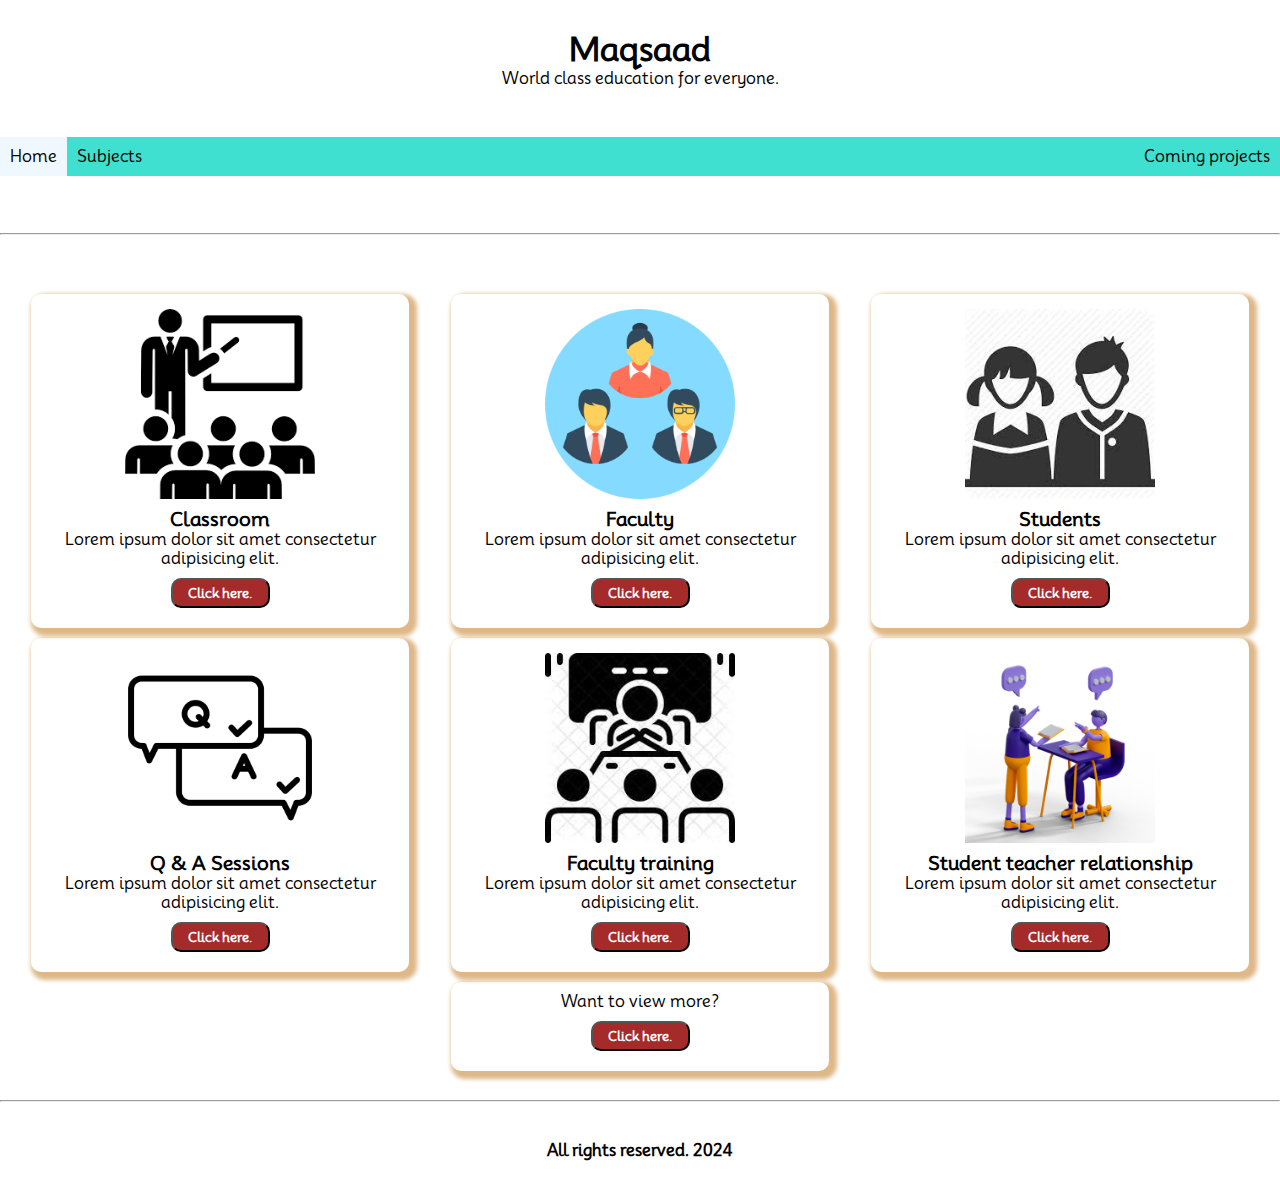
<file: Assignment 4 Web assignment/Flexbox/index.html>
<!DOCTYPE html>
<html lang="en">
<head>
    <meta charset="UTF-8">
    <meta name="viewport" content="width=device-width, initial-scale=1.0">
    <title>Maqsaad - World class education for everyone.</title>
    <link rel="stylesheet" href="./all_styles.css"></link>
</head>
<body>
    <!-- 3 page ebsite using flexbox -->
    <head>
        <div class="training-section">
            <h1>Maqsaad</h1>
            <span class="header-heading">World class education for everyone.</span>
        </div>
    </head>
    <br>
    <div class="navbar">
        <a href="./index.html" class="active" target="_blank">Home</a>
        <a href="./subjects.html" target="_blank">Subjects</a>

        <div class="navbar-right">
            <a href="./coming-projects.html" target="_blank">Coming projects</a>
        </div>
    </div>

    <br><br>
    <br><hr><br>

    <div class="container">
        <div class="training-items">
            <img class="home-img" src="./home images/classroom icon.png" alt="Chemistry">
            <h3>Classroom</h3>
            <p>Lorem ipsum dolor sit amet consectetur adipisicing elit.</p>
            <button class="btn">Click here.</button>
        </div>

        <div class="training-items">
            <img class="home-img" src="./home images/faculty.png" alt="Physics">
            <h3>Faculty</h3>
            <p>Lorem ipsum dolor sit amet consectetur adipisicing elit.</p>
            <button class="btn">Click here.</button>
        </div>

        <div class="training-items">
            <img class="home-img" src="./home images/students icon.jpg" alt="Pakistan">
            <h3>Students</h3>
            <p>Lorem ipsum dolor sit amet consectetur adipisicing elit.</p>
            <button class="btn">Click here.</button>
        </div>

        <div class="training-items">
            <img class="home-img" src="./home images/q&a session.png" alt="Geography">
            <h3>Q & A Sessions</h3>
            <p>Lorem ipsum dolor sit amet consectetur adipisicing elit.</p>
            <button class="btn">Click here.</button>
        </div>

        <div class="training-items">
            <img class="home-img" src="./home images/faculty training 2.jpg" alt="English">
            <h3>Faculty training</h3>
            <p>Lorem ipsum dolor sit amet consectetur adipisicing elit.</p>
            <button class="btn">Click here.</button>
        </div>

        <div class="training-items">
            <img class="home-img" src="./home images/student teacher relationship.jpg" alt="History">
            <h3>Student teacher relationship</h3>
            <p>Lorem ipsum dolor sit amet consectetur adipisicing elit.</p>
            <button class="btn">Click here.</button>
        </div>

        <div class="training-items">
            <p>Want to view more?</p>
            <button href="" class="btn">Click here.</button>
        </div>
    </div>
    <br><hr><br>

    <footer>
        <p class="footer-heading">All rights reserved. 2024</p>
    </footer>
</body>
</html>
</file>
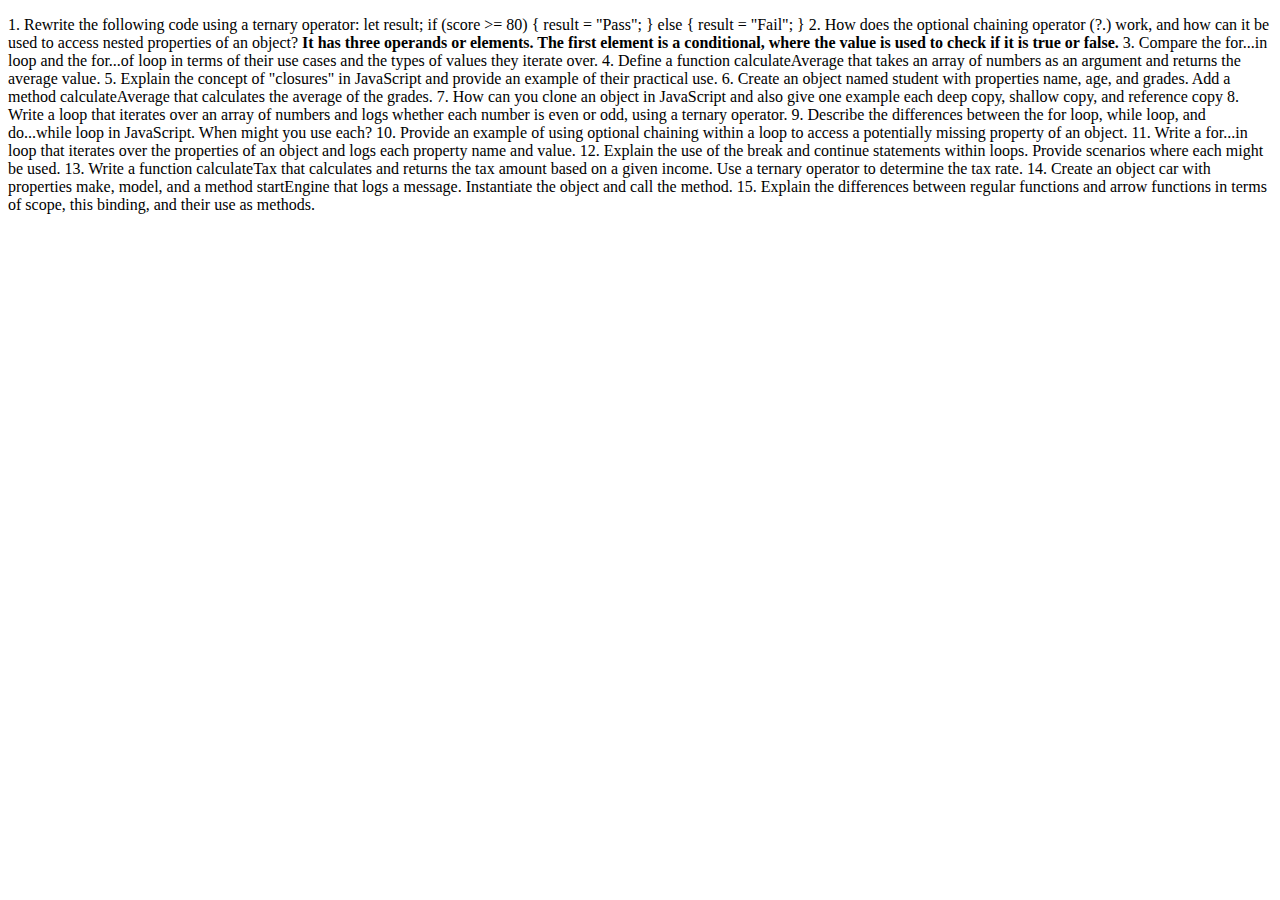
<file: JS_basics.html>
<!DOCTYPE html>
<html lang="en">
<head>
    <meta charset="UTF-8">
    <meta name="viewport" content="width=device-width, initial-scale=1.0">
    <title>Document</title>
</head>
<body>
    <p>
        1. Rewrite the following code using a ternary operator:
let result;
if (score >= 80) {
    result = "Pass";
} else {
    result = "Fail";
}

2. How does the optional chaining operator (?.) work, and how can it be used to access nested properties of an object?
<!-- Question 2 -->
<strong>It has three operands or elements. The first element is a conditional, where the value is used to check if it is true or false.</strong>

3. Compare the for...in loop and the for...of loop in terms of their use cases and the types of values they iterate over.

4. Define a function calculateAverage that takes an array of numbers as an argument and returns the average value.

5. Explain the concept of "closures" in JavaScript and provide an example of their practical use.

6. Create an object named student with properties name, age, and grades. Add a method calculateAverage that calculates the average of the grades.

7. How can you clone an object in JavaScript and also give one example each deep copy, shallow copy, and reference copy

8. Write a loop that iterates over an array of numbers and logs whether each number is even or odd, using a ternary operator.

9. Describe the differences between the for loop, while loop, and do...while loop in JavaScript. When might you use each?

10. Provide an example of using optional chaining within a loop to access a potentially missing property of an object.

11. Write a for...in loop that iterates over the properties of an object and logs each property name and value.

12. Explain the use of the break and continue statements within loops. Provide scenarios where each might be used.

13. Write a function calculateTax that calculates and returns the tax amount based on a given income. Use a ternary operator to determine the tax rate.

14. Create an object car with properties make, model, and a method startEngine that logs a message. Instantiate the object and call the method.

15. Explain the differences between regular functions and arrow functions in terms of scope, this binding, and their use as methods.
    </p>
    <script src="./JS_basics.js"></script>
</body>
</html>
</file>
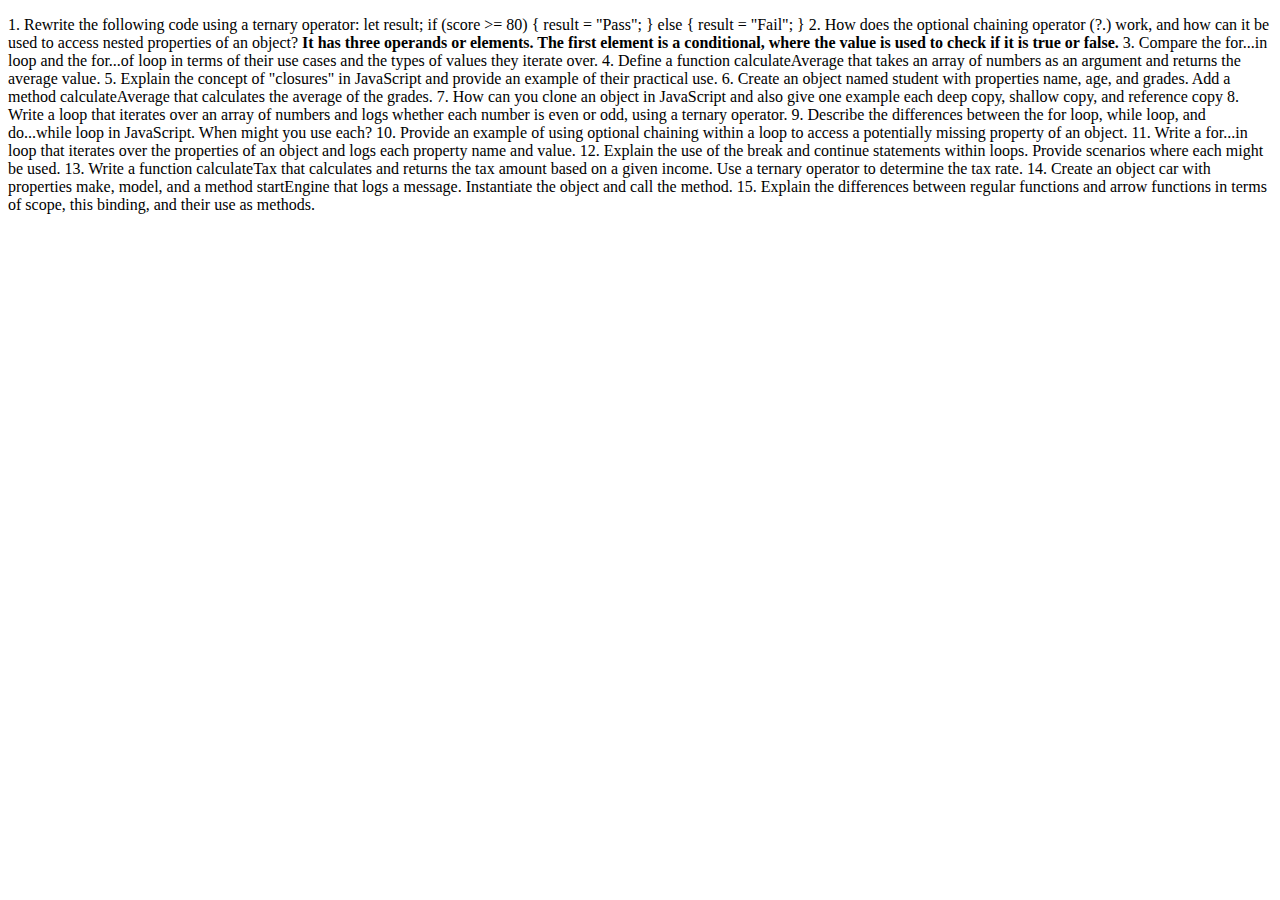
<file: Assignment 3 code with PDF/JS_basics.html>
<!DOCTYPE html>
<html lang="en">
<head>
    <meta charset="UTF-8">
    <meta name="viewport" content="width=device-width, initial-scale=1.0">
    <title>Document</title>
</head>
<body>
    <p>
        1. Rewrite the following code using a ternary operator:
let result;
if (score >= 80) {
    result = "Pass";
} else {
    result = "Fail";
}

2. How does the optional chaining operator (?.) work, and how can it be used to access nested properties of an object?
<!-- Question 2 -->
<strong>It has three operands or elements. The first element is a conditional, where the value is used to check if it is true or false.</strong>

3. Compare the for...in loop and the for...of loop in terms of their use cases and the types of values they iterate over.

4. Define a function calculateAverage that takes an array of numbers as an argument and returns the average value.

5. Explain the concept of "closures" in JavaScript and provide an example of their practical use.

6. Create an object named student with properties name, age, and grades. Add a method calculateAverage that calculates the average of the grades.

7. How can you clone an object in JavaScript and also give one example each deep copy, shallow copy, and reference copy

8. Write a loop that iterates over an array of numbers and logs whether each number is even or odd, using a ternary operator.

9. Describe the differences between the for loop, while loop, and do...while loop in JavaScript. When might you use each?

10. Provide an example of using optional chaining within a loop to access a potentially missing property of an object.

11. Write a for...in loop that iterates over the properties of an object and logs each property name and value.

12. Explain the use of the break and continue statements within loops. Provide scenarios where each might be used.

13. Write a function calculateTax that calculates and returns the tax amount based on a given income. Use a ternary operator to determine the tax rate.

14. Create an object car with properties make, model, and a method startEngine that logs a message. Instantiate the object and call the method.

15. Explain the differences between regular functions and arrow functions in terms of scope, this binding, and their use as methods.
    </p>
    <script src="./JS_basics.js"></script>
</body>
</html>
</file>
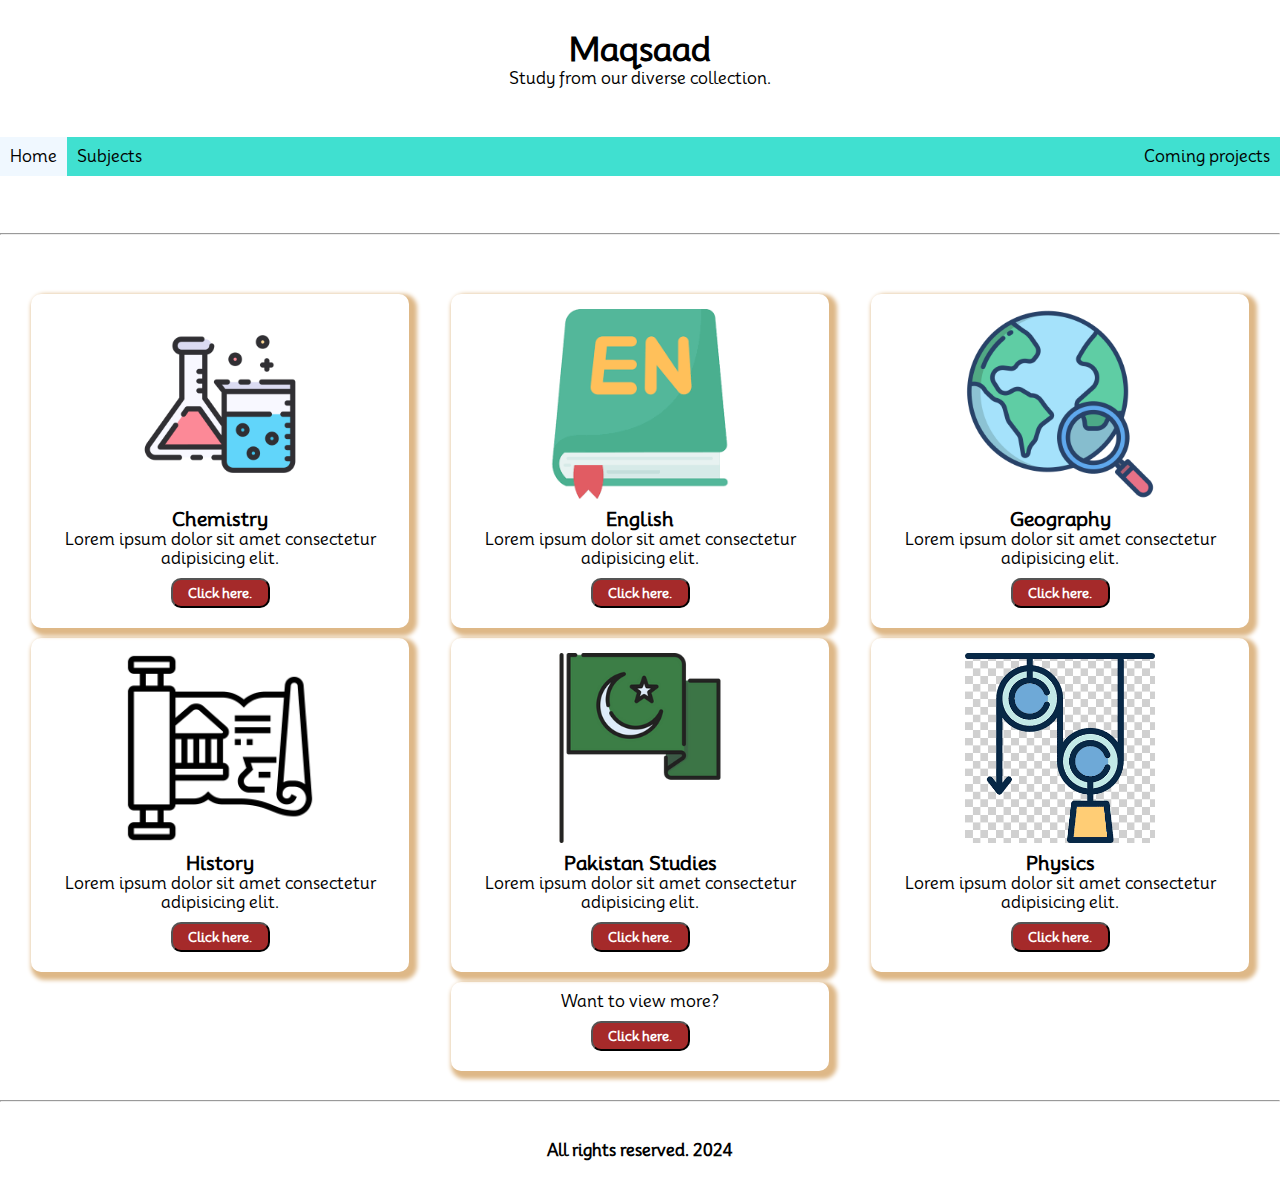
<file: Assignment 4 Web assignment/Flexbox/subjects.html>
<!DOCTYPE html>
<html lang="en">
<head>
    <meta charset="UTF-8">
    <meta name="viewport" content="width=device-width, initial-scale=1.0">
    <link rel="stylesheet" href="./all_styles.css">
    <title>Maqsaad</title>
</head>
<body>
    <!-- 3 page ebsite using flexbox -->
    <head>
        <div class="training-section">
            <h1>Maqsaad</h1>
            <span class="header-heading">Study from our diverse collection.</span>
        </div>
    </head>

    <br>
    <div class="navbar">
        <a class="active" href="./index.html" target="_blank">Home</a>
        <a href="./subjects.html" target="_blank">Subjects</a>

        <div class="navbar-right">
            <a href="./coming-projects.html" target="_blank">Coming projects</a>
        </div>
    </div>
    <br><br>
    <br><hr><br>

    <div class="container">
        <div class="training-items">
            <img class="home-img" src="./subject images/chemistry icon.png" alt="Chemistry">
            <h3>Chemistry</h3>
            <p>Lorem ipsum dolor sit amet consectetur adipisicing elit.</p>
            <button class="btn">Click here.</button>
        </div>

        <div class="training-items">
            <img class="home-img" src="./subject images/english icon.png" alt="Physics">
            <h3>English</h3>
            <p>Lorem ipsum dolor sit amet consectetur adipisicing elit.</p>
            <button class="btn">Click here.</button>
        </div>

        <div class="training-items">
            <img class="home-img" src="./subject images/geography icon.png" alt="Pakistan">
            <h3>Geography</h3>
            <p>Lorem ipsum dolor sit amet consectetur adipisicing elit.</p>
            <button class="btn">Click here.</button>
        </div>

        <div class="training-items">
            <img class="home-img" src="./subject images/history icon.png" alt="Geography">
            <h3>History</h3>
            <p>Lorem ipsum dolor sit amet consectetur adipisicing elit.</p>
            <button class="btn">Click here.</button>
        </div>

        <div class="training-items">
            <img class="home-img" src="./subject images/pakistan icon 2.png" alt="English">
            <h3>Pakistan Studies</h3>
            <p>Lorem ipsum dolor sit amet consectetur adipisicing elit.</p>
            <button class="btn">Click here.</button>
        </div>

        <div class="training-items">
            <img class="home-img" src="./subject images/physics icon.png" alt="History">
            <h3>Physics</h3>
            <p>Lorem ipsum dolor sit amet consectetur adipisicing elit.</p>
            <button class="btn">Click here.</button>
        </div>

        <div class="training-items">
            <p>Want to view more?</p>
            <button href="" class="btn">Click here.</button>
        </div>
    </div>
    <br><hr><br>

    <footer>
        <p class="footer-heading">All rights reserved. 2024</p>
    </footer>
</body>
</html>
</file>
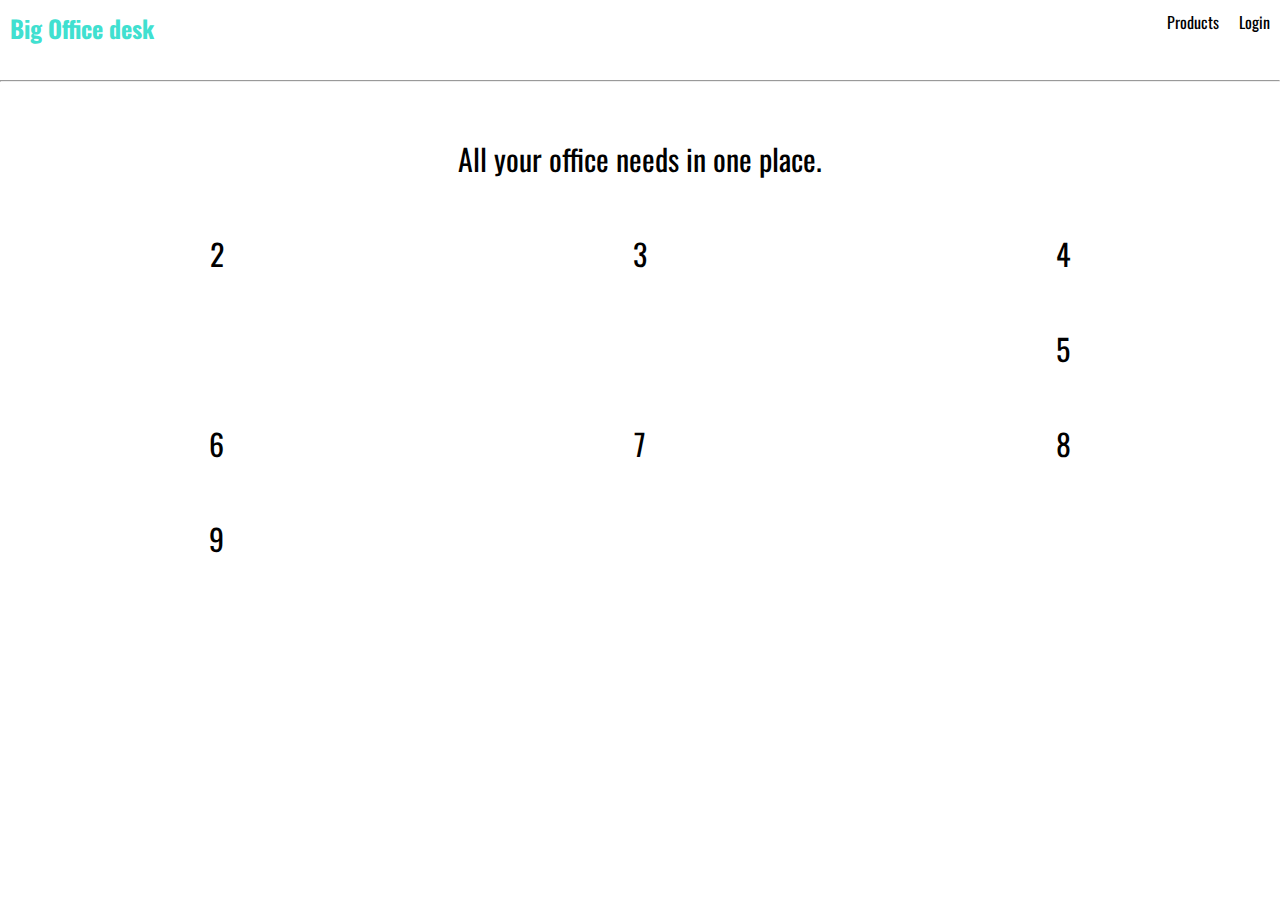
<file: Assignment 4 Web assignment/Grid/log_in.html>
<!DOCTYPE html>
<html lang="en">
<head>
    <meta charset="UTF-8">
    <meta name="viewport" content="width=device-width, initial-scale=1.0">
    <link rel="stylesheet" href="./style.css">
    <title>Document</title>
</head>
<body>
    <div class="navbar">
        <h2 class="active"><a href="./index.html">Big Office desk</a></h2>

        <div class="navbar-right">
            <a href="./log_in.html">Login</a>
            <a href="./products.html">Products</a>
        </div>
    </div>
    <br><hr><br>

    <div class="grid-container">
        <div class="item1">All your office needs in one place.</div>
        <div class="item2">2</div>
        <div class="item3">3</div>
        <div class="item4">4</div>
        <div class="item5">5</div>
        <div class="item6">6</div>
        <div class="item7">7</div>
        <div class="item8">8</div>
        <div class="item9">9</div>
    </div>
</body>
</html>
</file>
<file: Assignment 4 Web assignment/Flexbox/all_styles.css>
@import url('https://fonts.googleapis.com/css2?family=Mooli&display=swap');

*{
    margin: 0px;
    padding: 0px;
    font-family: 'Mooli', sans-serif;
    box-sizing: border-box;
}

.navbar{
    overflow: hidden;
    background-color: turquoise;
}

.navbar a{
    text-decoration: none;
    color: black;
    list-style-type: none;
    float: left;
    padding: 10px;
    /* margin: 5px; */
    color: black;
}

.navbar a.active{
    background-color: aliceblue;
}

.navbar a:hover, .navbar-right a:hover{
    background-color: burlywood;
}

.navbar-right a{
    float: right;
    padding: 10px;
    /* margin: 5px; */
}

.training-section{
    text-align: center;
    margin: 20px;
    padding: 10px;
}

.container {
    display: flex;
    flex-flow: row wrap;
    justify-content: space-around;
    margin: 10px;
    padding-top: 20px;
  }
  
  .training-items {
    width: 23%;
    flex-basis: 30%;
    padding: 10px;
    margin-top: 10px;
    border-radius: 10px;
    box-shadow: 4px 4px 4px 4px burlywood;
    text-align: center;
  }
  
  .home-img {
    width: 100%;
    padding: 5px;
    object-fit: cover;
    max-width: 200px;
  }
  

.btn{
    margin: 10px;
    padding: 5px 15px;
    background-color: brown;
    color: white;
    font-weight: 600;
    border-radius: 10px;
}

.btn:hover{
    cursor: pointer;
    background-color: burlywood;
}

.footer-heading{
    text-align: center;
    margin: 10px;
    padding: 10px;
    font-weight: 700;
}
</file>
<file: Assignment 4 Web assignment/Grid/style.css>
@import url('https://fonts.googleapis.com/css2?family=Mooli&family=Oswald:wght@300&display=swap');

*{
    font-family: 'Oswald', sans-serif;
    margin: 0px;
    padding: 0px;
}

.navbar{
    overflow: hidden;
}

.navbar a{
    float: left;
    text-align: center;
    text-decoration: none;
    color: black;
    padding: 10px;
}

.navbar a.active{
    background-color: turquoise;
}

.navbar a:hover {
    background-color: white;
    color: turquoise;
}

.navbar-right a:hover{
  background-color: turquoise;
  color: black;
}

.navbar-right a{
    float: right;
    color: black;
    padding: 10px;
}

/* .navbar-right {

} */

.grid-container {
    display: grid;
    grid-template-columns: auto auto auto;
    gap: 10px;
    /* background-color: #2196F3; */
    padding: 10px;
  }

  /* #index-grid-container{
    grid-auto-rows: minmax(auto, auto);
  } */
  
  .grid-container > div {
    background-color: rgba(255, 255, 255, 0.8);
    text-align: center;
    padding: 20px 0;
    font-size: 30px;
  }
  
  /* Login */
  .item1 {
    grid-column-start: 1;
    grid-column-end: 4;     /*Use column to increase the row.*/
  }

  .item2 {
    grid-row-start: 2;
    grid-row-end: 4;
  }

  .item3 {
    grid-row-start: 2;    /*Use row here, though i dnon't know why.*/
    grid-row-end: 4;
  }
  
  /* index */
  /* .item1_index{
  } */
  
  /* .item1_index{
    grid-area: 1 / 2 / 4 / 4;
    
    /* grid-column-start: 1;
    grid-column-end: 4;
    grid-row-start: 1;
    grid-row-end: 5; 
  } */

  /* .item2_index{
    /* grid-area: 4 / 1 / 5 / 5;
    grid-column-start: 4;
    grid-column-end: 1;
    grid-row-start: 5;
    grid-row-end: 5;
  } */
</file>
